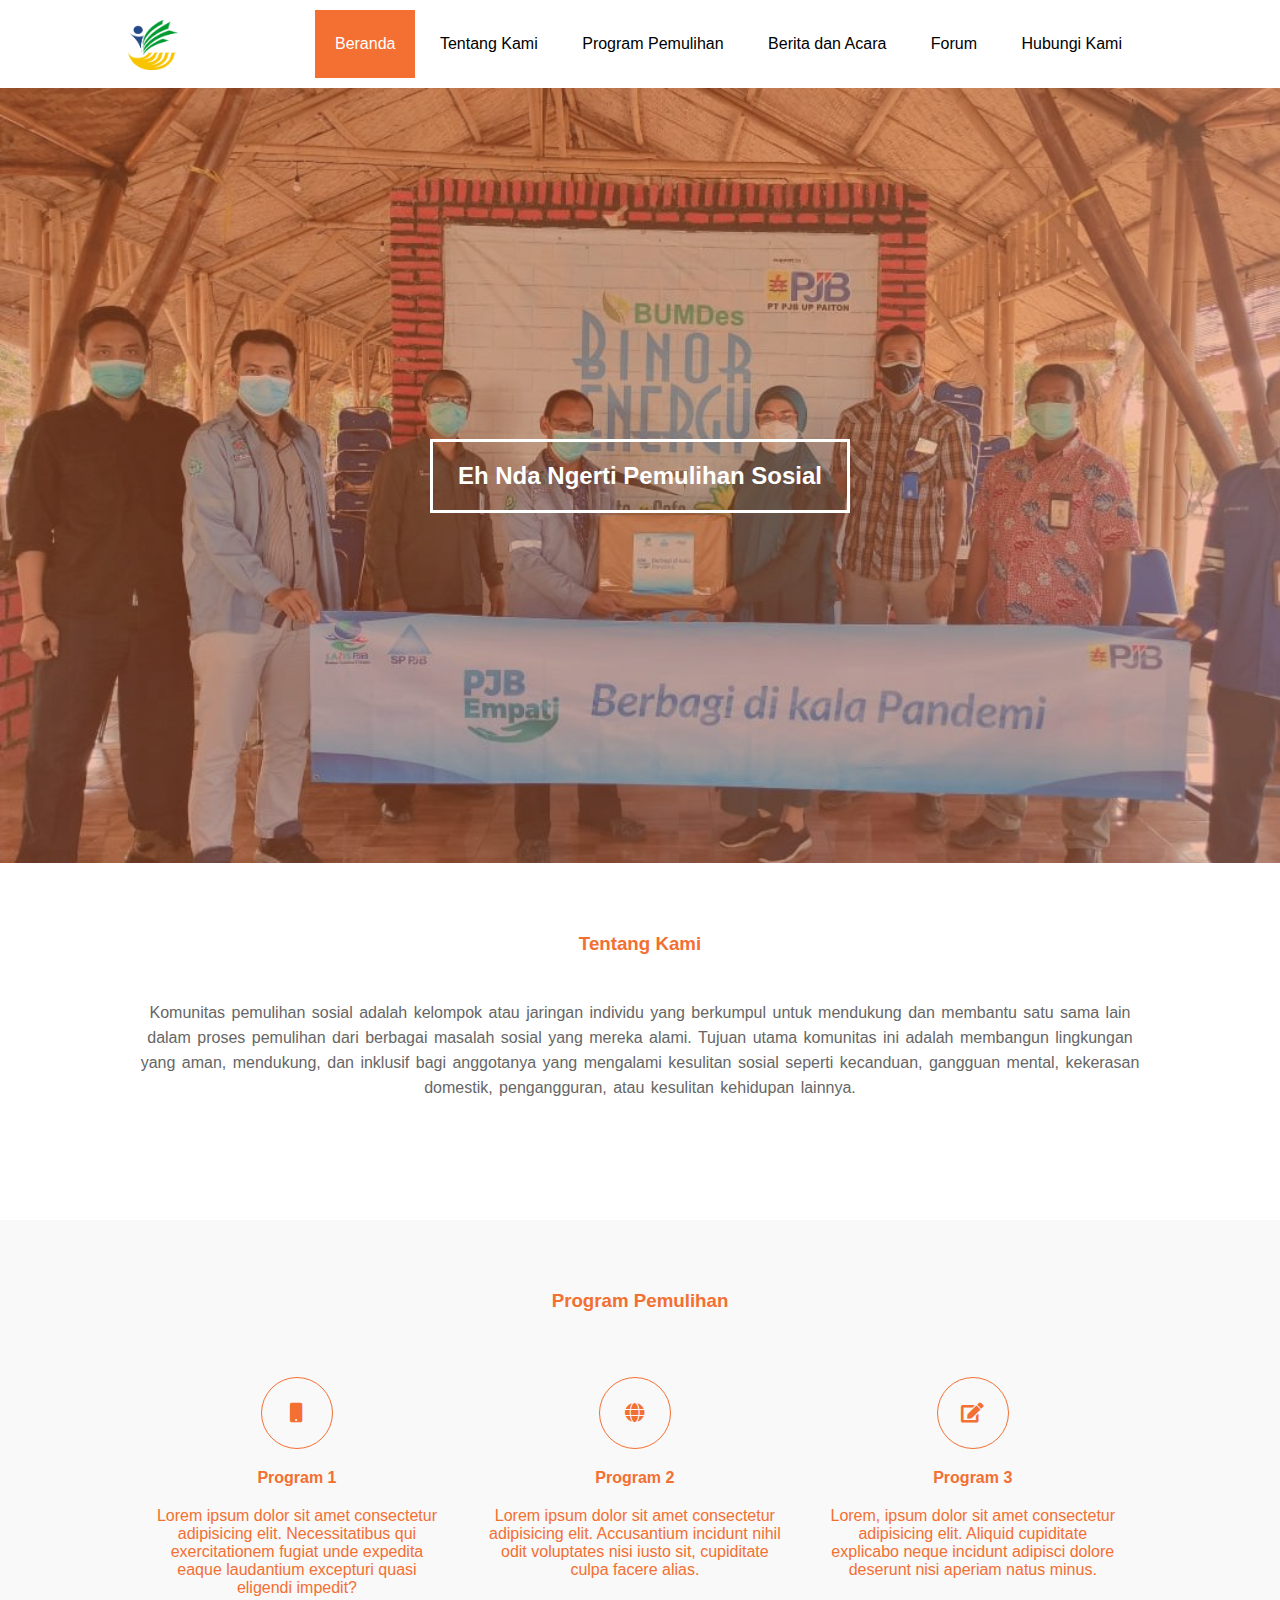
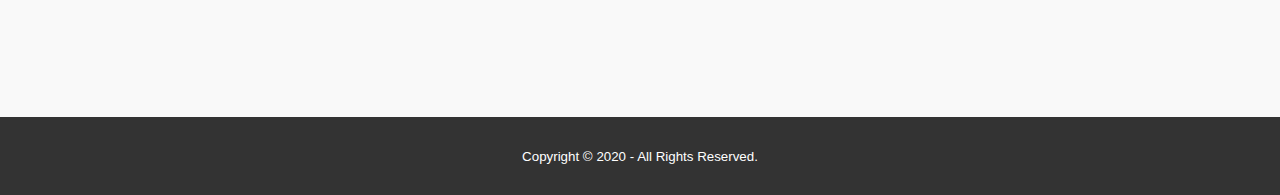
<file: TEST HTML/index.html>
<!DOCTYPE html>
<html>
<head>
	<meta charset="utf-8">
	<meta name="viewport" content="width=device-width, initial-scale=1">
	<title>Komunitas Pemulihan Sosial</title>
	<link rel="stylesheet" type="text/css" href="css/style.css">
	<link rel="stylesheet" type="text/css" href="https://cdnjs.cloudflare.com/ajax/libs/font-awesome/5.13.0/css/all.min.css">
	<script src="https://code.jquery.com/jquery-3.5.1.min.js" integrity="sha256-9/aliU8dGd2tb6OSsuzixeV4y/faTqgFtohetphbbj0=" crossorigin="anonymous"></script>
	<script src="js/script.js" defer></script>
</head>
<body>
	<!-- loader -->
	<div class="bg-loader">
		<div class="loader"></div>
	</div>

	<!-- header -->
	<header>
		<div class="container">
			<img src="img/Logo_of_the_Ministry_of_Social_Affairs_of_the_Republic_of_Indonesia.svg.png" class="logo" alt="">
			<ul>
				<li class="active"><a href="#">Beranda</a></li>
				<li><a href="about.html">Tentang Kami</a></li>
				<li><a href="#">Program Pemulihan</a></li>
				<li><a href="post.html">Berita dan Acara</a></li>
				<li><a href="discussion.html">Forum</a></li>
				<li><a href="contact.html">Hubungi Kami </a></li>
			</ul>
		</div>
	</header>

	<!-- banner -->
	<section class="banner">
		<h2>Eh Nda Ngerti Pemulihan Sosial</h2>
	</section>

	<!-- about -->
	<section class="about">
		<div class="container">
			<h3>Tentang Kami</h3>
			<p>Komunitas pemulihan sosial adalah kelompok atau jaringan individu yang berkumpul untuk mendukung dan membantu satu sama lain dalam proses pemulihan dari berbagai masalah sosial yang mereka alami. Tujuan utama komunitas ini adalah membangun lingkungan yang aman, mendukung, dan inklusif bagi anggotanya yang mengalami kesulitan sosial seperti kecanduan, gangguan mental, kekerasan domestik, pengangguran, atau kesulitan kehidupan lainnya.</p>
		</div>
	</section>

	<!-- service -->
	<section class="service">
		<div class="container">
			<h3>Program Pemulihan</h3>
			<div class="box">
				<div class="col-4">
					<div class="icon"><i class="fas fa-mobile"></i></div>
					<h4>Program 1</h4>
					<p>Lorem ipsum dolor sit amet consectetur adipisicing elit. Necessitatibus qui exercitationem fugiat unde expedita eaque laudantium excepturi quasi eligendi impedit?</p>
				</div>
				<div class="col-4">
					<div class="icon"><i class="fas fa-globe"></i></div>
					<h4>Program 2</h4>
					<p>Lorem ipsum dolor sit amet consectetur adipisicing elit. Accusantium incidunt nihil odit voluptates nisi iusto sit, cupiditate culpa facere alias.</p>
				</div>
				<div class="col-4">
					<div class="icon"><i class="fas fa-edit"></i></div>
					<h4>Program 3</h4>
					<p>Lorem, ipsum dolor sit amet consectetur adipisicing elit. Aliquid cupiditate explicabo neque incidunt adipisci dolore deserunt nisi aperiam natus minus.</p>
				</div>
				
			</div>
		</div>
	</section>

	<!-- footer -->
	<footer>
		<div class="container">
			<small>Copyright &copy; 2020 -  All Rights Reserved.</small>
		</div>
	</footer>


	<script type="text/javascript">
		$(document).ready(function(){
			$(".bg-loader").hide();
		})
	</script>
</body>
</html>
</file>
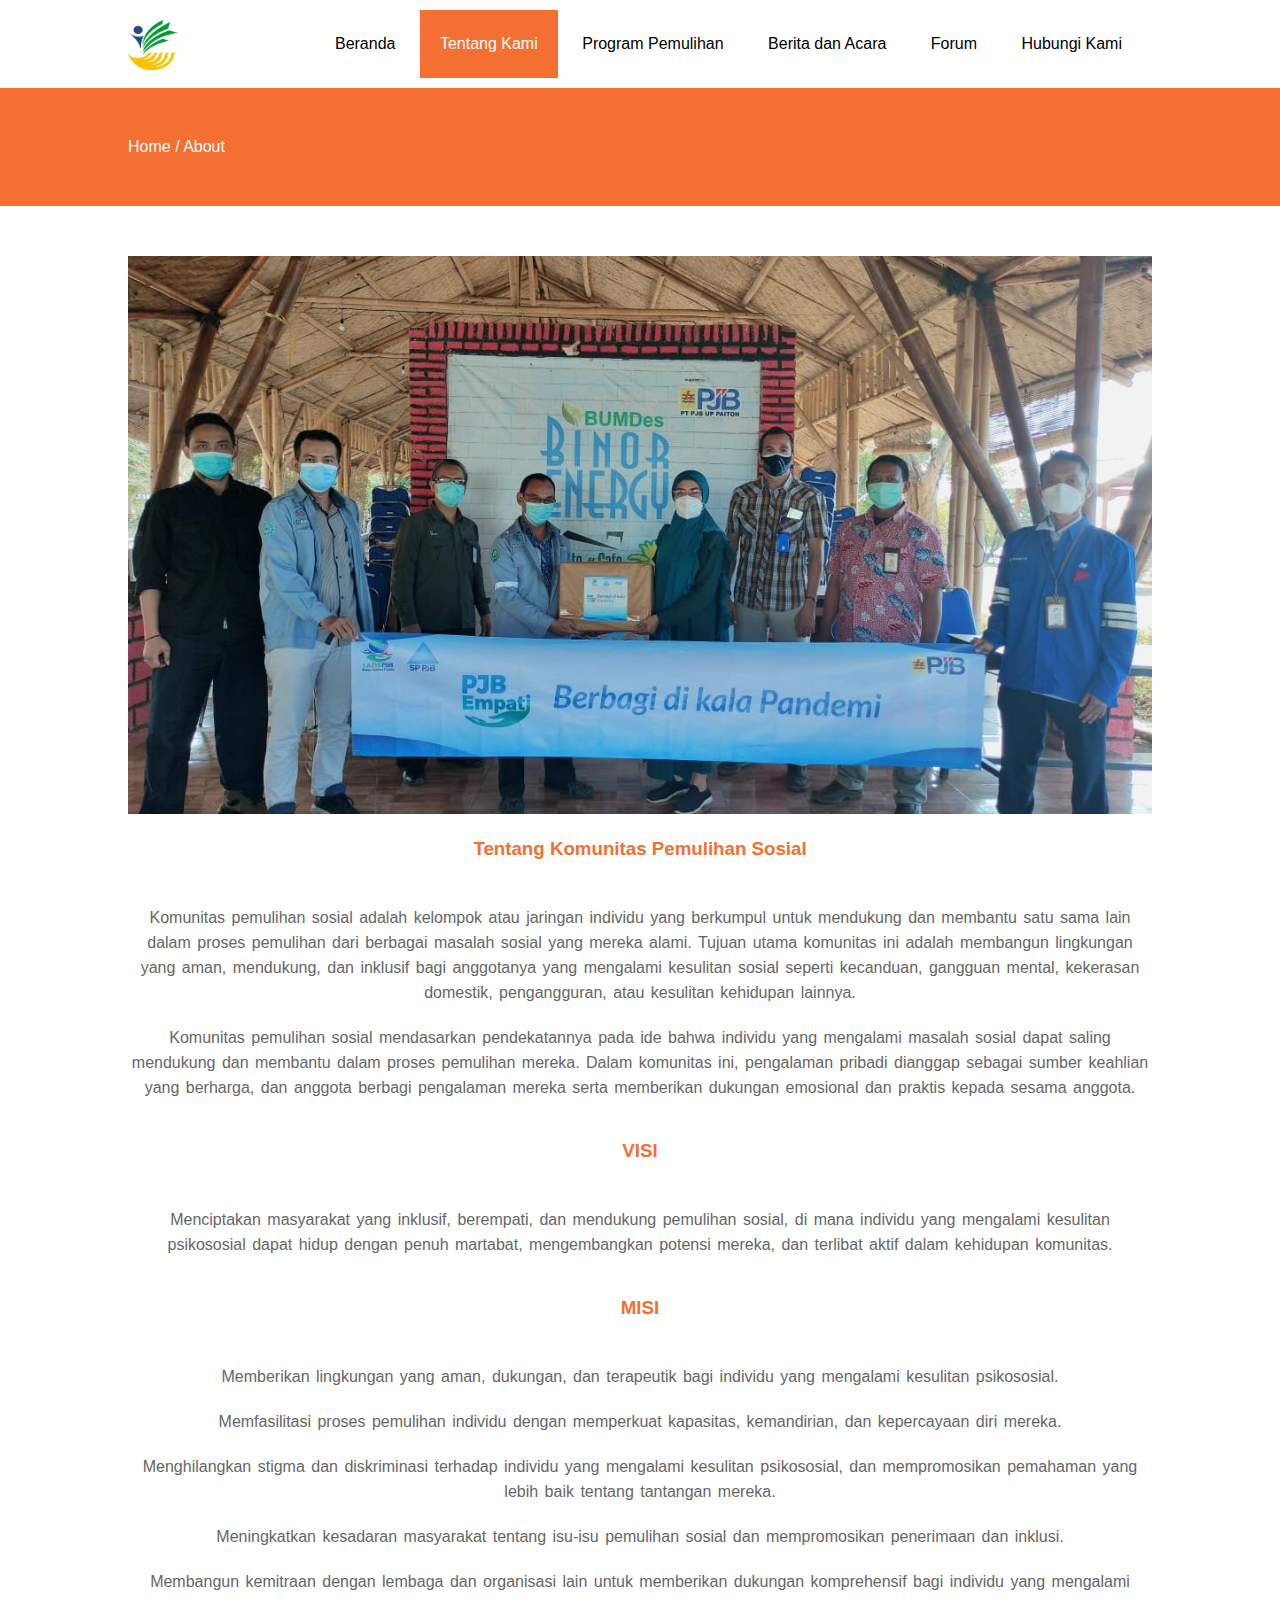
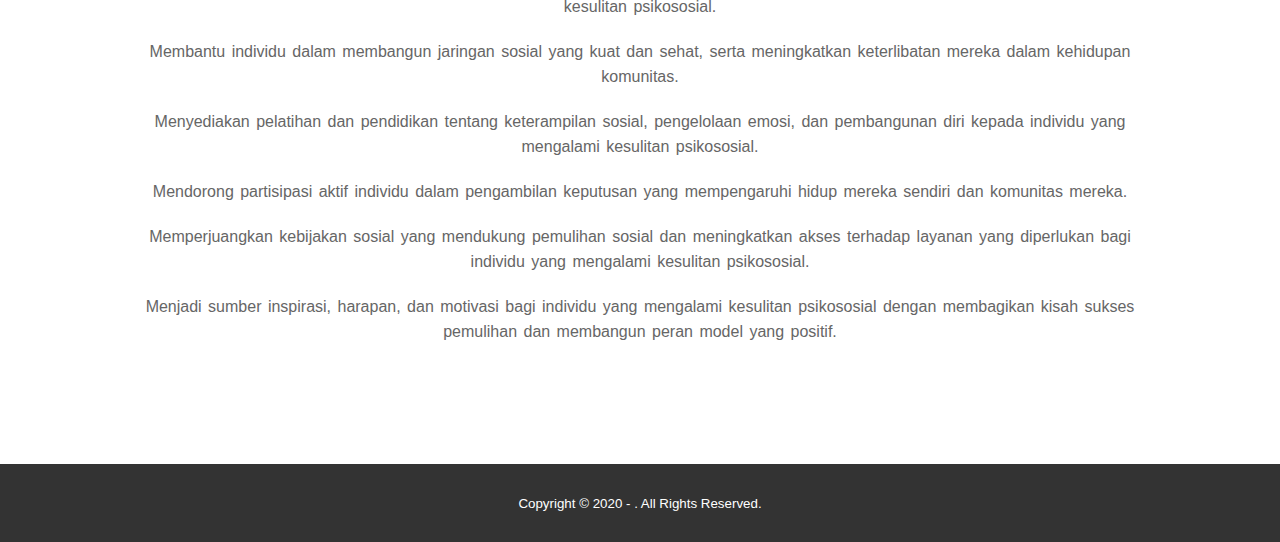
<file: TEST HTML/about.html>
<!DOCTYPE html>
<html>
<head>
	<meta charset="utf-8">
	<meta name="viewport" content="width=device-width, initial-scale=1">
	<title>Tentang Kami</title>
	<link rel="stylesheet" type="text/css" href="css/style.css">
	<link rel="stylesheet" type="text/css" href="https://cdnjs.cloudflare.com/ajax/libs/font-awesome/5.13.0/css/all.min.css">
	<script src="https://code.jquery.com/jquery-3.5.1.min.js" integrity="sha256-9/aliU8dGd2tb6OSsuzixeV4y/faTqgFtohetphbbj0=" crossorigin="anonymous"></script>
</head>
<body>
	<!-- loader -->
	<div class="bg-loader">
		<div class="loader"></div>
	</div>

	<!-- header -->
	<header>
		<div class="container">
			<img src="img/Logo_of_the_Ministry_of_Social_Affairs_of_the_Republic_of_Indonesia.svg.png" class="logo" alt="">
			<ul>
				<li><a href="index.html">Beranda</a></li>
				<li class="active"><a href="about.html">Tentang Kami</a></li>
				<li><a href="#">Program Pemulihan</a></li>
				<li><a href="#">Berita dan Acara</a></li>
				<li><a href="discussion.html">Forum</a></li>

				<li><a href="contact.html">Hubungi Kami </a></li>
			</ul>
		</div>
	</header>

	<!-- label -->
	<section class="label">
		<div class="container">
			<p>Home / About</p>
		</div>
	</section>

	<!-- about -->
	<section class="about">
		<div class="container">
			<img src="img/2f903005-f154-4b18-a0df-e228cc61cadb-1156x630.jpg" width="100%">
			<h3>Tentang Komunitas Pemulihan Sosial</h3>
			<p>Komunitas pemulihan sosial adalah kelompok atau jaringan individu yang berkumpul untuk mendukung dan membantu satu sama lain dalam proses pemulihan dari berbagai masalah sosial yang mereka alami. Tujuan utama komunitas ini adalah membangun lingkungan yang aman, mendukung, dan inklusif bagi anggotanya yang mengalami kesulitan sosial seperti kecanduan, gangguan mental, kekerasan domestik, pengangguran, atau kesulitan kehidupan lainnya.</p>
			<p>Komunitas pemulihan sosial mendasarkan pendekatannya pada ide bahwa individu yang mengalami masalah sosial dapat saling mendukung dan membantu dalam proses pemulihan mereka. Dalam komunitas ini, pengalaman pribadi dianggap sebagai sumber keahlian yang berharga, dan anggota berbagi pengalaman mereka serta memberikan dukungan emosional dan praktis kepada sesama anggota.</p>
			
			<h3>VISI</h3>
			<p>Menciptakan masyarakat yang inklusif, berempati, dan mendukung pemulihan sosial, di mana individu yang mengalami kesulitan psikososial dapat hidup dengan penuh martabat, mengembangkan potensi mereka, dan terlibat aktif dalam kehidupan komunitas.</p>
			<h3>MISI</h3>
			<div class="misi">
				<p >Memberikan lingkungan yang aman, dukungan, dan terapeutik bagi individu yang mengalami kesulitan psikososial.</p>
				<p>Memfasilitasi proses pemulihan individu dengan memperkuat kapasitas, kemandirian, dan kepercayaan diri mereka.</p>
				<p>Menghilangkan stigma dan diskriminasi terhadap individu yang mengalami kesulitan psikososial, dan mempromosikan pemahaman yang lebih baik tentang tantangan mereka.</p>	
				<p>Meningkatkan kesadaran masyarakat tentang isu-isu pemulihan sosial dan mempromosikan penerimaan dan inklusi.</p>	
				<p>Membangun kemitraan dengan lembaga dan organisasi lain untuk memberikan dukungan komprehensif bagi individu yang mengalami kesulitan psikososial.</p>	
				<p>Membantu individu dalam membangun jaringan sosial yang kuat dan sehat, serta meningkatkan keterlibatan mereka dalam kehidupan komunitas.</p>	
				<p>Menyediakan pelatihan dan pendidikan tentang keterampilan sosial, pengelolaan emosi, dan pembangunan diri kepada individu yang mengalami kesulitan psikososial.</p>	
				<p>Mendorong partisipasi aktif individu dalam pengambilan keputusan yang mempengaruhi hidup mereka sendiri dan komunitas mereka.</p>	
				<p>Memperjuangkan kebijakan sosial yang mendukung pemulihan sosial dan meningkatkan akses terhadap layanan yang diperlukan bagi individu yang mengalami kesulitan psikososial.</p>	
				<p>Menjadi sumber inspirasi, harapan, dan motivasi bagi individu yang mengalami kesulitan psikososial dengan membagikan kisah sukses pemulihan dan membangun peran model yang positif.</p>
			</div>
			
				
		</div>
	</section>

	<!-- footer -->
	<footer>
		<div class="container">
			<small>Copyright &copy; 2020 - . All Rights Reserved.</small>
		</div>
	</footer>


	<script type="text/javascript">
		$(document).ready(function(){
			$(".bg-loader").hide();
		})
	</script>
</body>
</html>
</file>
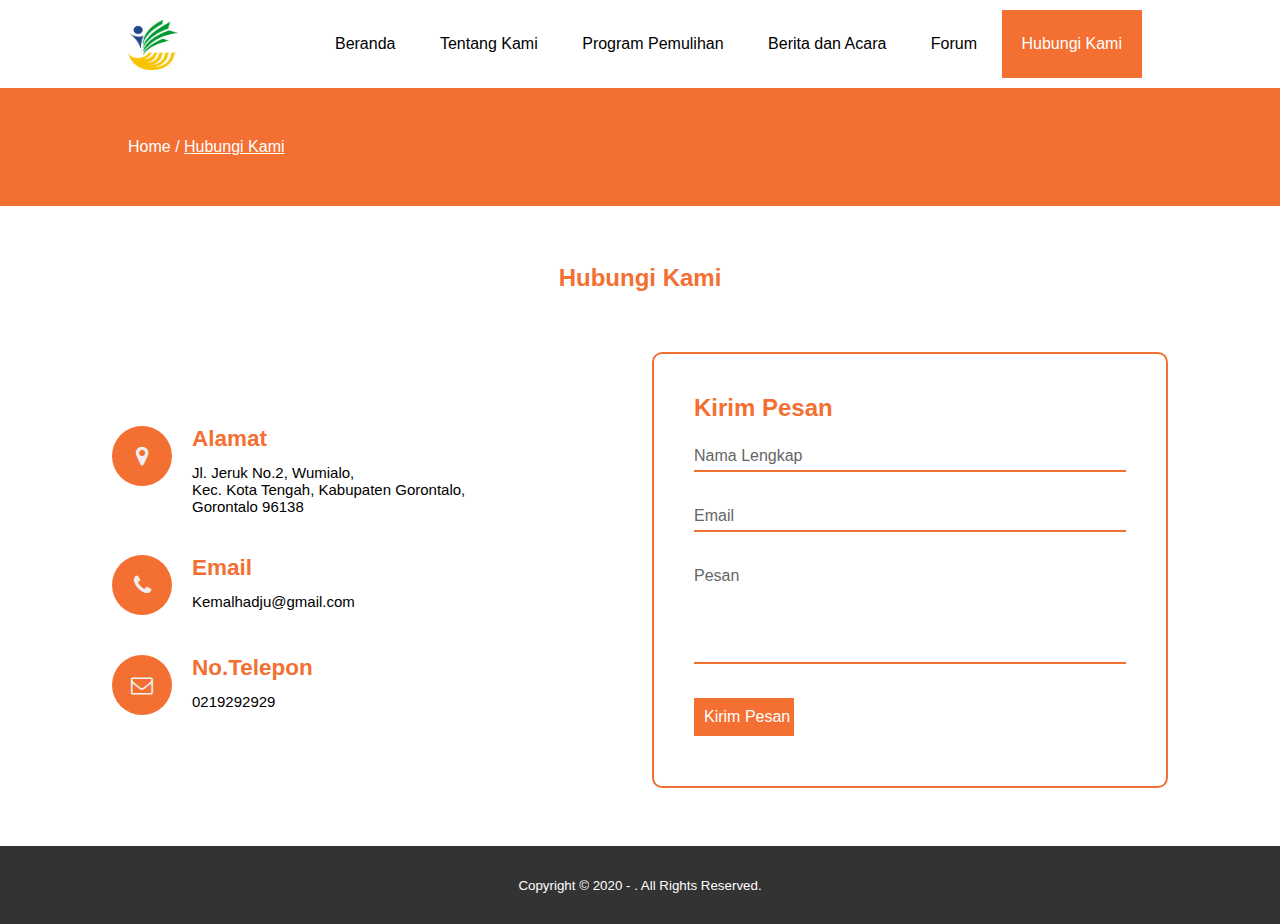
<file: TEST HTML/contact.html>
<!DOCTYPE html>
<html>
<head>
	<meta charset="utf-8">
	<meta name="viewport" content="width=device-width, initial-scale=1">
	<title>Hubungi Kami</title>
	<link rel="stylesheet" type="text/css" href="css/style.css">
	<link rel="stylesheet" href="https://cdnjs.cloudflare.com/ajax/libs/font-awesome/4.7.0/css/font-awesome.min.css">
	<script src="https://code.jquery.com/jquery-3.5.1.min.js" integrity="sha256-9/aliU8dGd2tb6OSsuzixeV4y/faTqgFtohetphbbj0=" crossorigin="anonymous"></script>
</head>
<body>
	<!-- loader -->
	<div class="bg-loader">
		<div class="loader"></div>
	</div>

	<!-- header -->
	<header>
		<div class="container">
			<img src="img/Logo_of_the_Ministry_of_Social_Affairs_of_the_Republic_of_Indonesia.svg.png" class="logo" alt="">
			<ul>
				<li ><a href="index.html">Beranda</a></li>
				<li><a href="about.html">Tentang Kami</a></li>
				<li><a href="#">Program Pemulihan</a></li>
				<li><a href="#">Berita dan Acara</a></li>
				<li><a href="discussion.html">Forum</a></li>
				<li class="active"><a href="contact.html">Hubungi Kami </a></li>
			</ul>
		</div>
	</header>

	<!-- label -->
	<section class="label">
		<div class="container">
			<p>Home / <u>Hubungi Kami</u> </p>
		</div>
	</section>

	<!-- service -->
	<section class="contact">
		<h2 class="title">Hubungi Kami</h2>
		<div class="containers">
			
			<div class="contact-info">
				<div class="kotak">
					<div class="icons"><i class="fa fa-map-marker"></i></div>
					<div class="text">
						<h2>Alamat</h2>
						<p>Jl. Jeruk No.2, Wumialo,<br>Kec. Kota Tengah, Kabupaten Gorontalo,<br>Gorontalo 96138</p>
					</div>
				</div>
			
				<div class="kotak">
					<div class="icons"><i class="fa fa-phone" aria-hidden="true"></i></div>
					<div class="text">
						<h2>Email</h2>
						<p>Kemalhadju@gmail.com</p>
					</div>
				</div>
			
				<div class="kotak">
					<div class="icons"><i class="fa fa-envelope-o" aria-hidden="true"></i></div>
					<div class="text">
						<h2>No.Telepon</h2>
						<p>0219292929</p>
					</div>
				</div>
			</div>
			<div class="contact-form">
				<h2>Kirim Pesan</h2>
				<form action="">
					<div class="input-box">
						<input type="text" name="" id="" required>
						<span>Nama Lengkap</span>
					</div>
					<div class="input-box">
						<input type="email" name="" id="" required>
						<span>Email</span>
					</div>
					<div class="input-box">
						<textarea rows="5" required></textarea>
						<span>Pesan</span>
					</div>
					<div class="input-box">
						<input type="submit" name="" value="Kirim Pesan">
						
					</div>
				</form>
				
			</div>
		</div>
	</section>

	<!-- footer -->
	<footer>
		<div class="container">
			<small>Copyright &copy; 2020 - . All Rights Reserved.</small>
		</div>
	</footer>


	<script type="text/javascript">
		$(document).ready(function(){
			$(".bg-loader").hide();
		})
	</script>
</body>
</html>
</file>
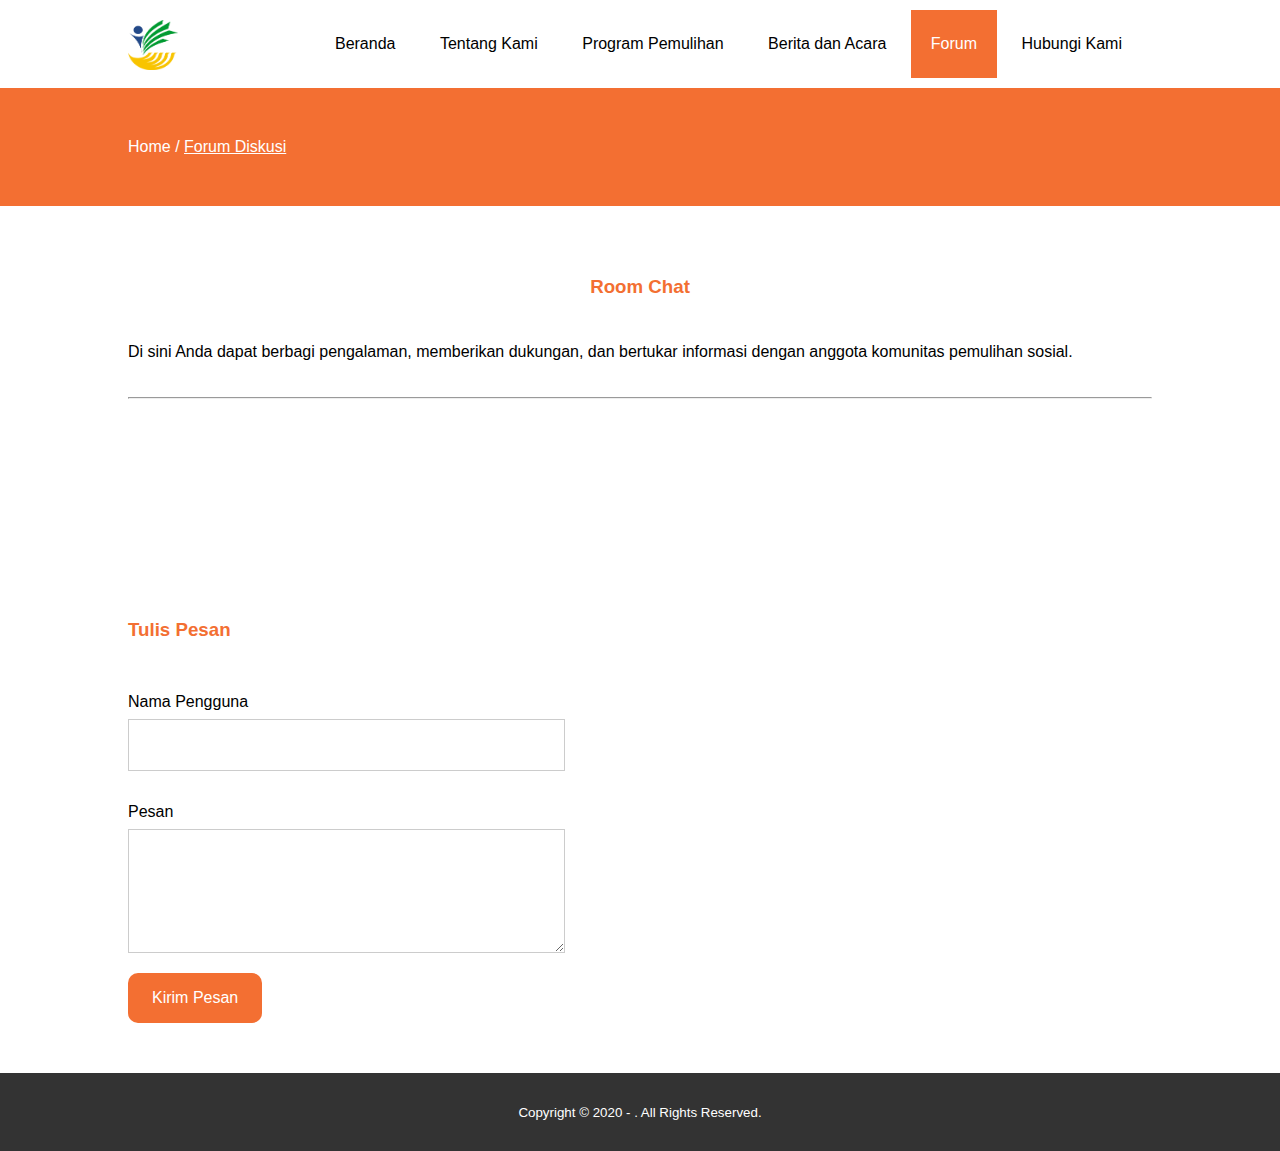
<file: TEST HTML/discussion.html>
<!DOCTYPE html>
<html>
<head>
	<meta charset="utf-8">
	<meta name="viewport" content="width=device-width, initial-scale=1">
	<title>Hubungi Kami</title>
	<link rel="stylesheet" type="text/css" href="css/style.css">
	<link rel="stylesheet" type="text/css" href="https://cdnjs.cloudflare.com/ajax/libs/font-awesome/5.13.0/css/all.min.css">
	<script src="https://code.jquery.com/jquery-3.5.1.min.js" integrity="sha256-9/aliU8dGd2tb6OSsuzixeV4y/faTqgFtohetphbbj0=" crossorigin="anonymous"></script>
</head>
<body>
	<!-- loader -->
	<div class="bg-loader">
		<div class="loader"></div>
	</div>

	<!-- header -->
	<header>
		<div class="container">
			<img src="img/Logo_of_the_Ministry_of_Social_Affairs_of_the_Republic_of_Indonesia.svg.png" class="logo" alt="">
			<ul>
				<li ><a href="index.html">Beranda</a></li>
				<li><a href="about.html">Tentang Kami</a></li>
				<li><a href="#">Program Pemulihan</a></li>
				<li><a href="#">Berita dan Acara</a></li>
				<li  class="active"><a href="discussion.html">Forum</a></li>
                <li><a href="contact.html">Hubungi Kami </a></li>
			</ul>
		</div>
	</header>

	<!-- label -->
	<section class="label">
		<div class="container">
			<p>Home / <u>Forum Diskusi</u> </p>
		</div>
	</section>
	<section class="discussion">
        <div class="container" id="chat-container">
            <h3>Room Chat</h3>
            <p>Di sini Anda dapat berbagi pengalaman, memberikan dukungan, dan bertukar informasi dengan anggota komunitas pemulihan sosial.</p>
			<br><br>
			<hr>
        </div>

    </section>

	<section>
		<div id="chat-container">
			<div class="message">

			</div>
			<div class="message">

			</div>
		</div>
	</section>
	<!-- diskusi -->
	<section class="discussion">
        <div class="container">

            <form id="form-pesan">
                <h3 style="text-align: left;">Tulis Pesan</h3>
                <div class="form-group">
                    <label for="">Nama Pengguna</label>
                    <input type="text" name="username" id="username" required>
                </div>
                <div class="form-group">
                    <label for="">Pesan</label>
                    <textarea name="pesan" id="pesan" rows="5"></textarea>
                </div>
                <div class="form-group">
                    <button class="btn" type="submit">Kirim Pesan</Button>
                </div>
                
            </form>
        </div>

    </section>

	<!-- footer -->
	<footer>
		<div class="container">
			<small>Copyright &copy; 2020 - . All Rights Reserved.</small>
		</div>
	</footer>


	<script>
		$(document).ready(function(){
			$(".bg-loader").hide();
		});


		const form = document.getElementById("pesan-form");
		const chatContainer = document.getElementById("chat-container");

		function addMesage(username, message){
			const messageElement = document.createElement("div");
			messageElement.classList.add("message");

			const userElement = document.createElement("p");
			userElement.classList.add("user");
			userElement.textContent = username + ":";

			const contentElement = document.createElement("p");
			contentElement.classList.add("content");
			contentElement.textContent = message;

			messageElement.appendChild(userElement);
			messageElement.appendChild(contentElement);

			chatContainer.appendChild(messageElement);

		}

		form.addEventListener("submit", function(event){
			event.preventDefault();

			const usernameInput = document.getElementById("username");
			const messageInput = document.getElementById("pesan");

			const username = usernameInput.value;
			const message = messageInput.value;

			addMesage(username,message);
			usernameInput.value = "";
			messageInput.value = "";
		});
	</script>
</body>
</html>
</file>
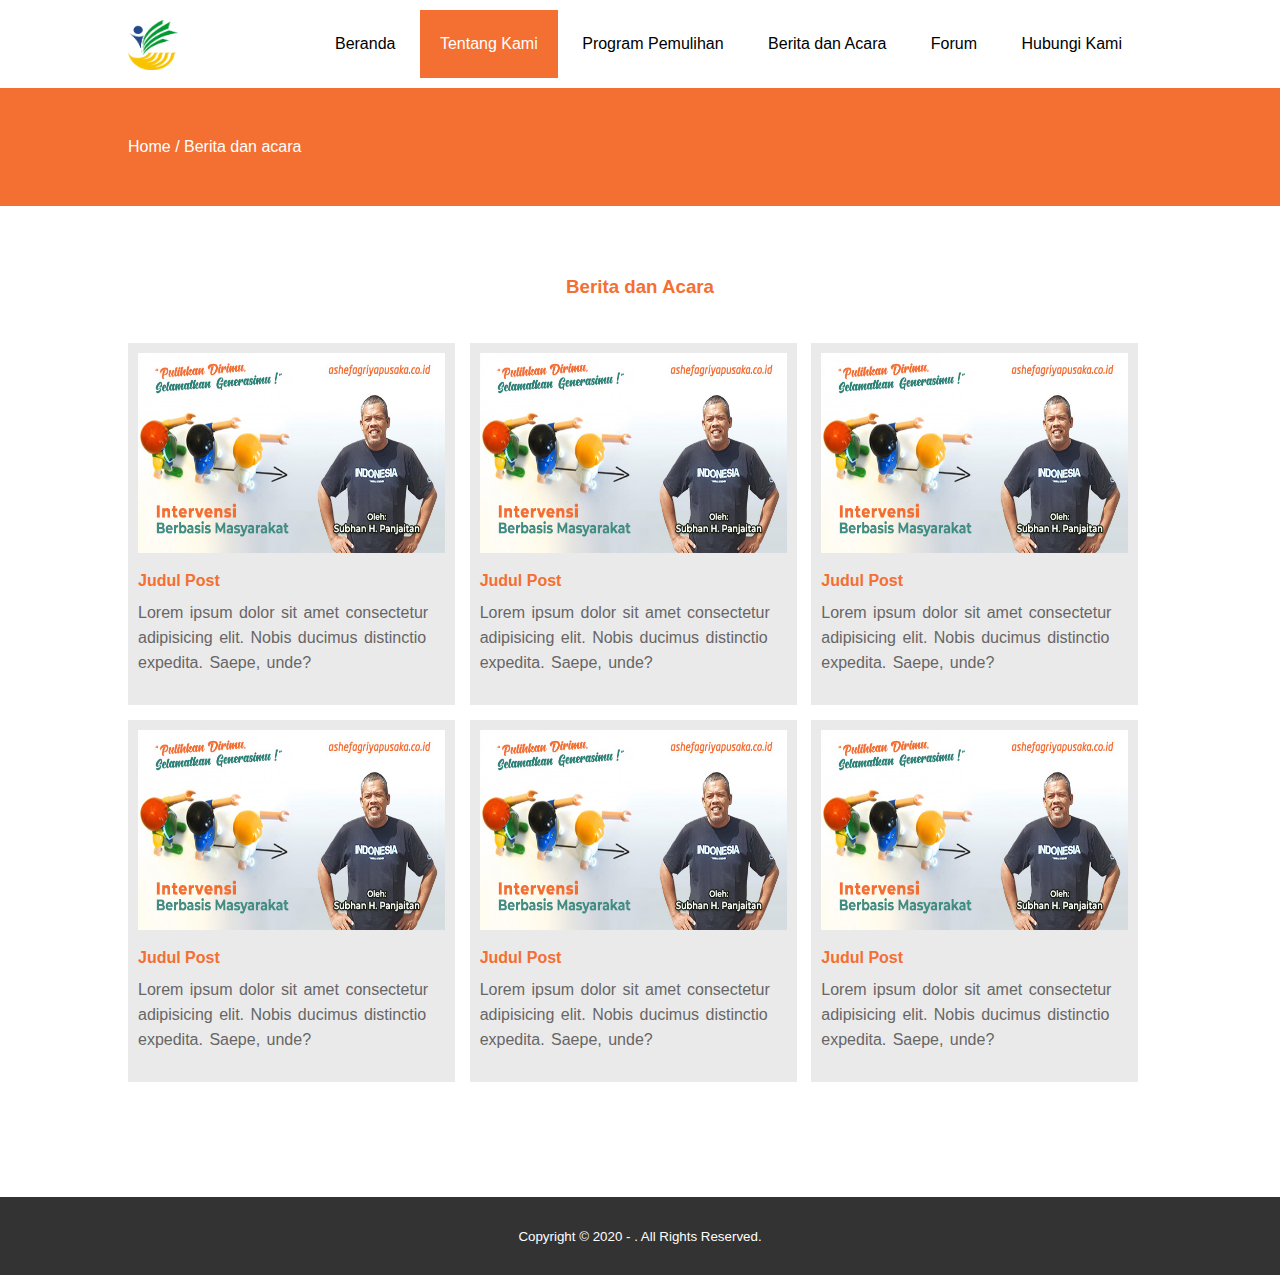
<file: TEST HTML/post.html>
<!DOCTYPE html>
<html>
<head>
	<meta charset="utf-8">
	<meta name="viewport" content="width=device-width, initial-scale=1">
	<title>Berita dan Acara</title>
	<link rel="stylesheet" type="text/css" href="css/style.css">
	<link rel="stylesheet" type="text/css" href="https://cdnjs.cloudflare.com/ajax/libs/font-awesome/5.13.0/css/all.min.css">
	<script src="https://code.jquery.com/jquery-3.5.1.min.js" integrity="sha256-9/aliU8dGd2tb6OSsuzixeV4y/faTqgFtohetphbbj0=" crossorigin="anonymous"></script>
</head>
<body>
	<!-- loader -->
	<div class="bg-loader">
		<div class="loader"></div>
	</div>

	<!-- header -->
	<header>
		<div class="container">
			<img src="img/Logo_of_the_Ministry_of_Social_Affairs_of_the_Republic_of_Indonesia.svg.png" class="logo" alt="">
			<ul>
				<li><a href="index.html">Beranda</a></li>
				<li class="active"><a href="about.html">Tentang Kami</a></li>
				<li><a href="#">Program Pemulihan</a></li>
				<li><a href="#">Berita dan Acara</a></li>
				<li><a href="discussion.html">Forum</a></li>

				<li><a href="contact.html">Hubungi Kami </a></li>
			</ul>
		</div>
	</header>

	<!-- label -->
	<section class="label">
		<div class="container">
			<p>Home / Berita dan acara</p>
		</div>
	</section>

	<!-- about -->
	<section class="about">
		<div class="container">
			<h3>Berita dan Acara</h3>
            <div class="post">
                <img class="post-image" src="img/Intervensi-Berbasis-Masyarakat46.jpg" alt="">
                <h4 class="post-title">Judul Post</h4>
                <p class="body-post">Lorem ipsum dolor sit amet consectetur adipisicing elit. Nobis ducimus distinctio expedita. Saepe, unde?</p>
            </div>
            <div class="post">
                <img class="post-image" src="img/Intervensi-Berbasis-Masyarakat46.jpg" alt="">
                <h4 class="post-title">Judul Post</h4>
                <p class="body-post">Lorem ipsum dolor sit amet consectetur adipisicing elit. Nobis ducimus distinctio expedita. Saepe, unde?</p>
            </div>
            <div class="post">
                <img class="post-image" src="img/Intervensi-Berbasis-Masyarakat46.jpg" alt="">
                <h4 class="post-title">Judul Post</h4>
                <p class="body-post">Lorem ipsum dolor sit amet consectetur adipisicing elit. Nobis ducimus distinctio expedita. Saepe, unde?</p>
            </div>
            <div class="post">
                <img class="post-image" src="img/Intervensi-Berbasis-Masyarakat46.jpg" alt="">
                <h4 class="post-title">Judul Post</h4>
                <p class="body-post">Lorem ipsum dolor sit amet consectetur adipisicing elit. Nobis ducimus distinctio expedita. Saepe, unde?</p>
            </div>
            <div class="post">
                <img class="post-image" src="img/Intervensi-Berbasis-Masyarakat46.jpg" alt="">
                <h4 class="post-title">Judul Post</h4>
                <p class="body-post">Lorem ipsum dolor sit amet consectetur adipisicing elit. Nobis ducimus distinctio expedita. Saepe, unde?</p>
            </div>
            <div class="post">
                <img class="post-image" src="img/Intervensi-Berbasis-Masyarakat46.jpg" alt="">
                <h4 class="post-title">Judul Post</h4>
                <p class="body-post">Lorem ipsum dolor sit amet consectetur adipisicing elit. Nobis ducimus distinctio expedita. Saepe, unde?</p>
            </div>
		</div>
	</section>

	<!-- footer -->
	<footer>
		<div class="container">
			<small>Copyright &copy; 2020 - . All Rights Reserved.</small>
		</div>
	</footer>


	<script type="text/javascript">
		$(document).ready(function(){
			$(".bg-loader").hide();
		})
	</script>
</body>
</html>
</file>
<file: TEST HTML/css/style.css>
* {
	padding:0;
	margin:0;
	font-family: sans-serif;
}
a {
	color: inherit;
	text-decoration: none;
}

.logo{
	padding-top: 20px;
	padding-bottom: 10px;
	height: 50px;
	width: 50px;
}


.container {
	width:80%;
	margin:0 auto;
}
.container:after {
	content:'';
	display: block;
	clear: both;
}
header h1 {
	float: left;
	padding:15px 0;
	color: #148F77;
}
header ul {
	float: right;
	padding: 10px 10px ;
}
header ul li {
	display: inline-block;
}
header ul li a {
	padding:25px 20px;
	display: inline-block;
}
header ul li a:hover {
	background-color: #f36f32;
	color: #fff;
}

form,
input,
textarea,
button {
	 font-family: inherit;
	 font-size: initial;
}

.btn{
	background-color: #f36f32;
	color: #fff;
	/* font-weight: bold; */
	margin-top: 1rem;
	padding: 1rem 1.5rem;
	border:none;
	border-radius: 10px;
	cursor: pointer;

}


.form-group label{
	display: block;
	margin: 2rem 0 0.5rem 0;
}

.form-group input[type='text'],
.form-group textarea{
	width: 40%;
	padding: 1rem 0.8rem;
	border: 1px solid rgba(0,0,0,0.2);
	outline: 0;
	transition: border 0.14s;
}

.post {
	width: 30%;
	background-color: #ebeaea;
	padding: 10px 10px;
	margin-right: 10px;
	margin-bottom: 15px;
	 
	display: inline-block;
	
	
}

.post-image{
	width: 100%;
	height:200px;
	margin-bottom: 15px;
}

.post-title{
	color: #f36f32;
	font-weight: bold;
	margin-bottom: 10px;
}

.body-post{
	color: #333;
	text-align: left!important;
}


.active {
	background-color: #f36f32;
	color: #fff;
}
.banner {
	height: 75vh;
	background-image: url('../img/2f903005-f154-4b18-a0df-e228cc61cadb-1156x630.jpg');
	background-size: cover;
	position: relative;
	display: flex;
	justify-content: center;
	align-items: center;
}
.banner:after {
	content:'';
	display: block;
	position: absolute;
	top: 0;
	left: 0;
	right: 0;
	bottom: 0;
	background-color: rgba(243, 111, 50, 0.4);
}
.banner h2 {
	color: #fff;
	z-index: 1;
	padding: 20px 25px;
	border:3px solid #fff;
}
section {
	padding:50px 0;
}
section h3 {
	text-align: center;
	padding:20px 0;
	color: #f36f32;
	margin-bottom: 25px;
}
.about,
.service {
	padding-bottom: 100px;
}
.about p {
	color: #666;
	word-spacing: 2px;
	line-height: 25px;
	margin-bottom: 20px;
	text-align: center;
}


.service {
	background-color: #f9f9f9;
}

.contact {
	position: relative;
	min-height: 60vh;
	padding: 50px 100px;
	display: flex;
	justify-content: center;
	align-items: center;
	flex-direction: column;
}

.contact h2 {
	margin-bottom: 12px;
}
.contact .title {
	color: #f36f32;
	margin-bottom: 30px;
}

.containers{
	width: 100%;
	display: flex;
	justify-content: center;
	align-items: center;
	margin-top: 30px;
}


.containers .contact-info{
	width: 50%;
	display: flex;
	flex-direction: column;
}

.containers .contact-info .kotak{
	position: relative;
	padding: 20px 0;
	display: flex;
}

.containers .contact-info .kotak .icons{
	min-width: 60px;
	height: 60px;
	background: #f36f32;
	color: #eee;
	display: flex;
	justify-content: center;
	align-items: center;
	border-radius: 50%;
	font-size: 22px;
}

.containers .contact-info .kotak .text {
	display: flex;
	margin-left: 20px;
	font-size: 15px;
	flex-direction: column;
	font-weight: 300;
}

.containers .contact-info .kotak .text h2 {
	color: #f36f32;
}

.contact-form {
	width: 40%;
	padding: 40px;
	border: 2px solid #f36f32;
	border-radius: 10px;
	display: inline-block;
	/* background-color: #f36f32 ; */
}

.contact-form h2 {
	color: #f36f32;
	margin-bottom: 10px;
	
}
.contact-form .input-box {
	position: relative;
	width: 100%;
	margin-top: 10px;
}

.contact-form .input-box input,
.contact-form .input-box textarea {
	width: 100%;
	padding: 5px 0;
	margin: 10px 0;
	font-size: 16px;
	border: none;
	border-bottom: 2px solid #f36f32;
	outline: none;
	resize: none;
}

.contact-form .input-box span {
	position: absolute;
	left: 0;
	padding: 5px 0;
	margin: 10px 0;
	font-size: 16px;
	pointer-events: none;
	transition: 0.5s;
	color: #666;
}

.contact-form .input-box input:focus ~ span,
.contact-form .input-box input:valid ~ span,
.contact-form .input-box textarea:focus ~ span,
.contact-form .input-box textarea:valid ~ span {
	color: #f36f32;
	font-size: 12px;
	transform: translateY(-20px);
}

.contact-form .input-box input[type="submit"]{
	width: 100px;
	background-color: #f36f32;
	color: #fff;
	border: none;
	cursor: pointer;
	padding: 10px;

}

.box {
	color: #f36f32;
}
.box:after {
	content: '';
	display: block;
	clear: both;
}
.box .col-4 {
	width:33%;
	padding:20px;
	box-sizing: border-box;
	text-align: center;
	float: left;
}
.icon {
	width:70px;
	height:70px;
	border:1px solid;
	border-radius: 50%;
	text-align: center;
	line-height: 70px;
	font-size: 20px;
	margin:0 auto;
}
.box .col-4 h4 {
	margin:20px 0;
}
footer {
	padding:30px 0;
	background-color: #333;
	color: #fff;
	text-align: center;
}
.bg-loader {
	background-color: #eee;
	position: fixed;
	top: 0;
	left: 0;
	right: 0;
	bottom: 0;
	z-index: 9999;
	display: flex;
	justify-content: center;
	align-items: center;
}
.bg-loader .loader {
	width:100px;
	height: 100px;
	border:3px solid #fff;
	border-radius: 50%;
	border-top-color: #f36f32;
	border-right-color: #f36f32;
	border-bottom-color: #f36f32;
	animation: puterin .8s linear infinite;
}
.label {
	background-color: #f36f32;
	color: #fff;
}
@keyframes puterin {
	100% {
		transform: rotate(360deg);
	}
}
@media screen and (max-width: 768px){
	.container {
		width:90%;
	}
	header h1 {
		text-align: center;
		float: none;
	}
	header ul {
		text-align: center;
		float: none;
	}
	.box .col-4 {
		width:100%;
		float: none;
		margin-bottom: 20px;
	}
}
</file>
